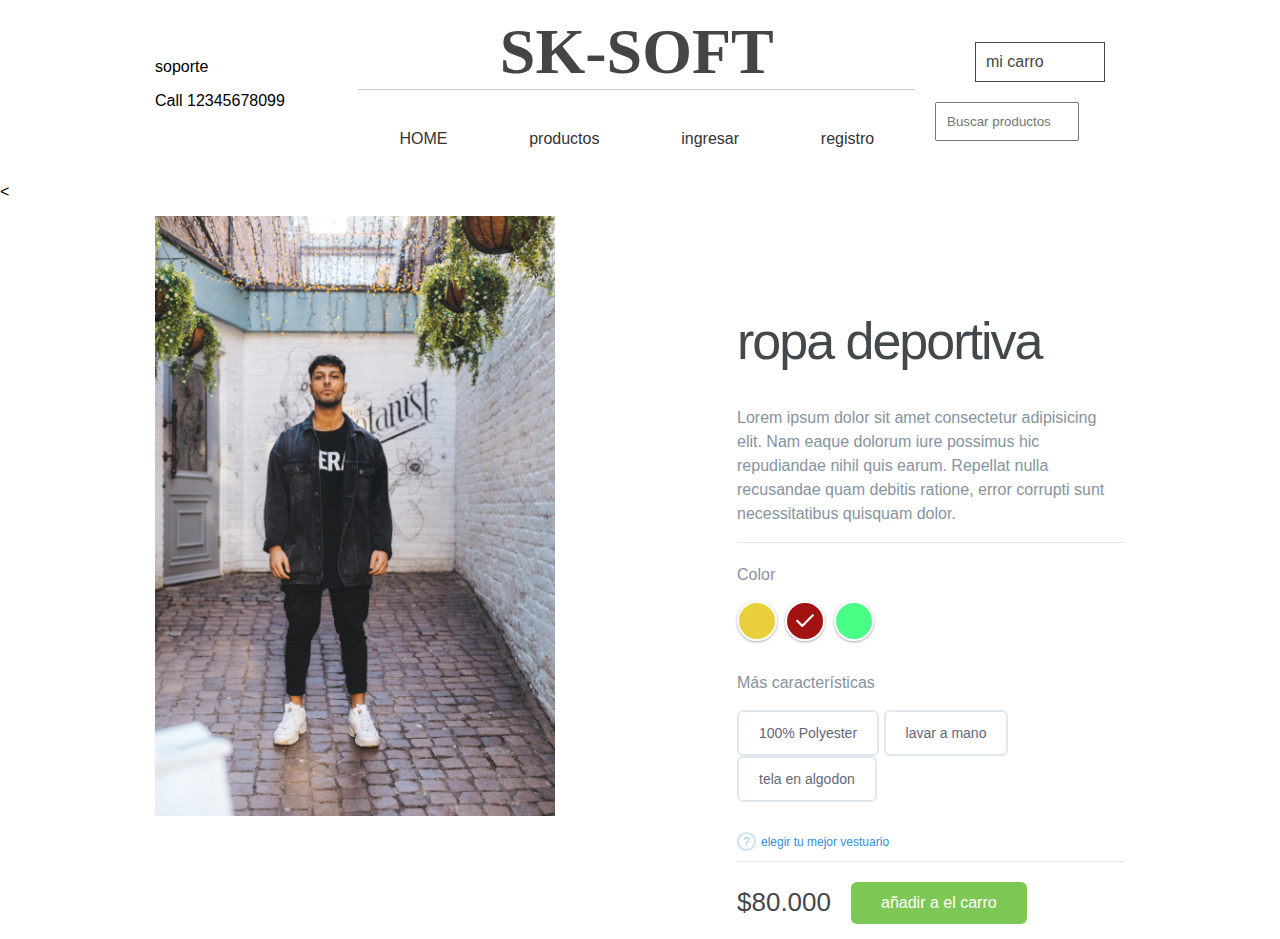
<file: proyecto-main/compra.html>
<!DOCTYPE html>
<html lang="en">
<head>
    <meta charset="UTF-8">
    <meta http-equiv="X-UA-Compatible" content="IE=edge">
    <meta name="viewport" content="width=device-width, initial-scale=1.0">
    <title>compra</title>
    <link rel="stylesheet" href="./assets/style/compra.css">
</head>
<body>
  <header class="main-header">
    <div class="container container--flex">
      <div class="main-header__container">
        <h1 class="main-header__title">SK-SOFT</h1>
        <span class="icon-menu" id="btn-menu"><i class="fas fa-bars"></i></span>
        <nav class="main-nav" id="main-nav">
          <ul class="menu">
            <li class="menu__item"><a href="index.html" class="menu__link">HOME</a></li>
            <li class="menu__item"><a href="productos.html" class="menu__link">productos</a></li>
            
            <li class="menu__item"><a href="ingresar.html" class="menu__link">ingresar</a></li>
            <li class="menu__item"><a href="formulario.html" class="menu__link">registro</a></li>
          </ul>
        </nav>
      </div>
      <div class="main-header__container">
        <span class="main-header__txt">soporte</span>
        <p class="main-header__txt"><i class="fas fa-phone"></i> Call 12345678099</p>
      </div>
      <div class="main-header__container">
        <a href="" class="main-header__link"><i class="fas fa-user"></i></a>
        <a href="" class="main-header__btn">mi carro<i class="fas fa-shopping-cart"></i></a>
        <input type="search" class="main-header__input" placeholder="Buscar productos"><i class="fas fa-search"></i>
      </div>
    </div>
  </header>

  <<div class="container">
    <div class="left-column">
      
      <img class="active" data-image="red" src="./assets/img/productos/pexels-humphrey-muleba-2072453.jpg" alt="" style="width:400px;">
      
    </div>

    <div class="right-column">
      <div class="product-description">
        
        <h1>ropa deportiva</h1>
        <p>
          Lorem ipsum dolor sit amet consectetur adipisicing elit. Nam eaque dolorum iure possimus hic repudiandae nihil quis earum. Repellat nulla recusandae quam debitis ratione, error corrupti sunt necessitatibus quisquam dolor.
      </div>
      <div class="product-configuration">
        <div class="product-color">
          <span>Color</span>

          <div class="color-choose">
            <div>
              <input type="radio" data-image="yellow" id="yellow" name="color" value="yellow">
              <label for="yellow"><span></span></label>
            </div>
            <div>
              <input type="radio" data-image="red" id="red" name="color" value="red" checked>
              <label for="red"><span></span></label>
            </div>
            <div>
              <input type="radio" data-image="green" id="green" name="color" value="green">
              <label for="green"><span></span></label>
            </div>
          </div>
        </div>

        <div class="cable-config">
          <span>
            Más características</span>
          <div class="cable-choose">
            <button>100% Polyester</button>
            <button>lavar a mano</button>
            <button>tela en algodon</button>
          </div>
          <a href="#">elegir tu mejor vestuario</a>
        </div>
      </div>

      <div class="product-price">
        <span>$80.000</span>
        <a href="error.html" class="cart-btn">añadir a el carro</a>
      </div>
    </div>
  </div>
  <script src="./assets/js/compra.js"></script>
</body>
</html>
</file>
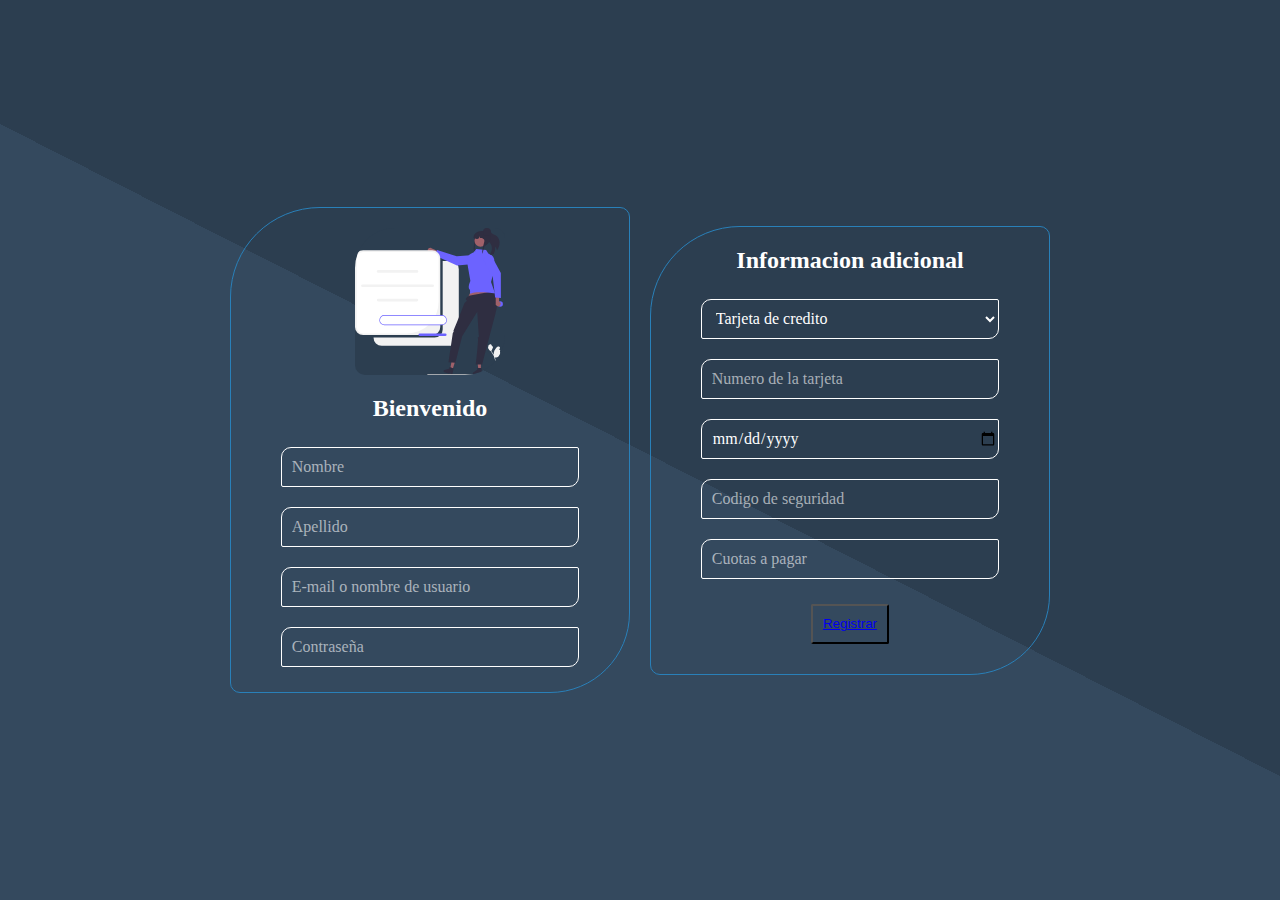
<file: proyecto-main/formulario.html>
<!DOCTYPE html>
<html lang="en">
<head>
    <meta charset="UTF-8">
    <meta http-equiv="X-UA-Compatible" content="IE=edge">
    <meta name="viewport" content="width=device-width, initial-scale=1.0">
    <link rel="stylesheet" href="./assets/style/form.css">
    <title>registrar</title>
 
<script type="text/javascript" src="https://gc.kis.v2.scr.kaspersky-labs.com/FD126C42-EBFA-4E12-B309-BB3FDD723AC1/main.js?attr=[base64]" nonce="919dfb3f5eaeae149b05fb1ffc85b23c" charset="UTF-8"></script><link rel="stylesheet" crossorigin="anonymous" href="https://gc.kis.v2.scr.kaspersky-labs.com/E3E8934C-235A-4B0E-825A-35A08381A191/abn/main.css?attr=[base64]"/></head>
<body>
   
    


    <div class="form">
        <img src="./assets/img/reg.svg" alt="login">
        <p class="texto">Bienvenido</p>
        <form class="form-login">
            <input type="text" placeholder="Nombre">
            <input type="text" placeholder="Apellido">
            <input type="text" placeholder="E-mail o nombre de usuario">
            <input type="password" class="pass" placeholder="Contraseña">
        </form>
    </div>

    <div class="form">
        <p class="texto">Informacion adicional </p>
        <form class="form-login">
            <div>
                <select class="tarjeta">
                    <option>Tarjeta de credito</option>
                </select>
            </div>
            <input type="number" placeholder="Numero de la tarjeta">
            <input type="date" placeholder="Fecha de vencimiento">
            <input type="number" placeholder="Codigo de seguridad">
            <input type="number" placeholder="Cuotas a pagar">
            <button><a href="index.html">Registrar</a> </button>

        </form>
    </div>

</body>
</html>
</file>
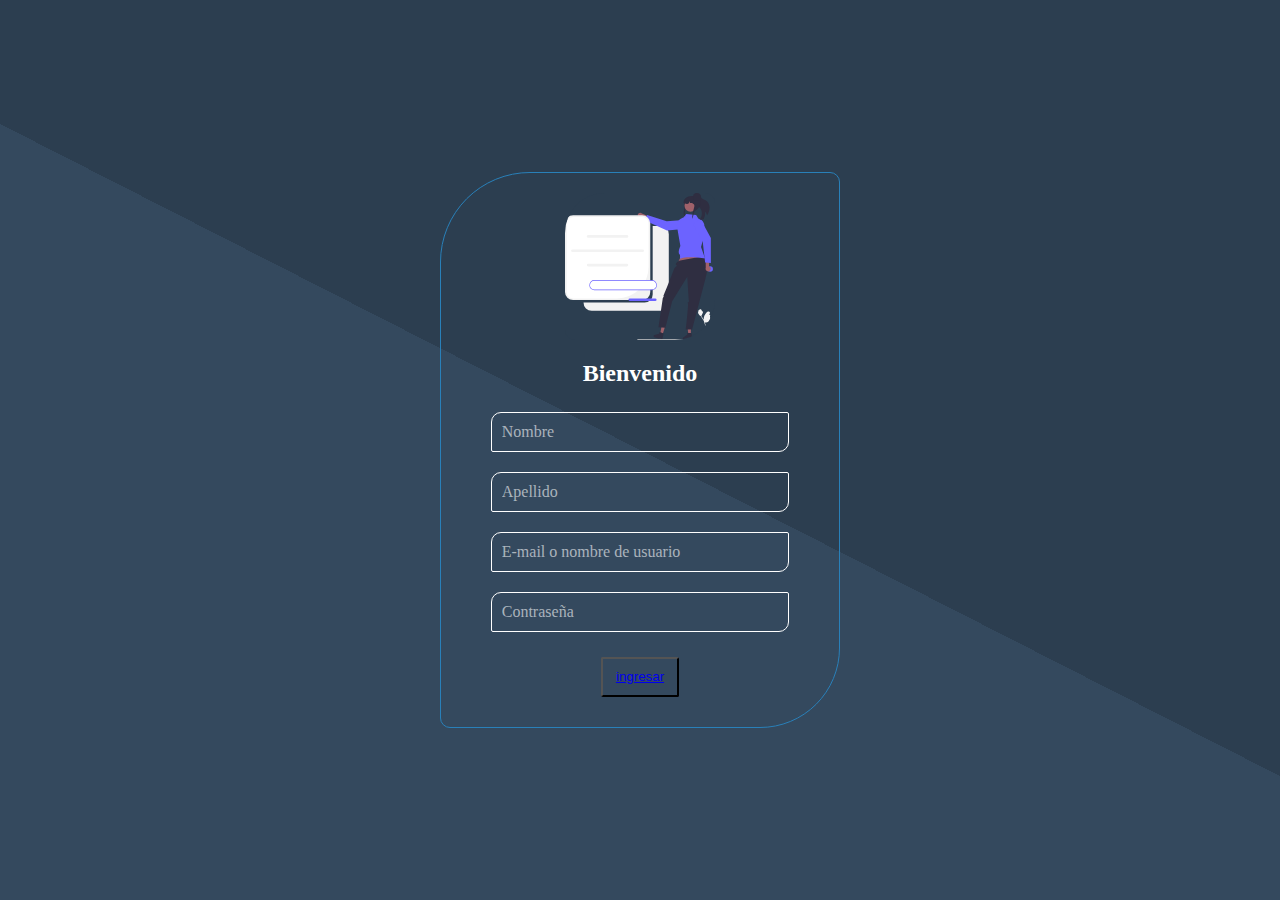
<file: proyecto-main/ingresar.html>
<!doctype html>

<html lang="en">

<head>
  <meta charset="utf-8">
  <title>ingresar</title>

  <link rel="stylesheet" href="./assets/style/form.css">
</head>

<body>

  <div class="form">
    <img src="./assets/img/reg.svg" alt="login">
    <p class="texto">Bienvenido</p>
    <form class="form-login">
        <input type="text" placeholder="Nombre">
        <input type="text" placeholder="Apellido">
        <input type="text" placeholder="E-mail o nombre de usuario">
        <input type="password" class="pass" placeholder="Contraseña">
    </form>
    <button><a href="index.html">ingresar</a></button>
</div>

  <script src="./assets/js/ingresar.js"></script>
</body>

</html>
</file>
<file: proyecto-main/assets/style/compra.css>
@import url(https://fonts.googleapis.com/css?family=Inconsolata);


* {
  box-sizing: border-box;
}
body {
  margin: 0;
  font-family: "Inconsolata";
}
/*nav*/
.main-header {
  padding: 0 20px;
}
.main-header__title{
  text-align: center;
  font-size: 2.5em;
  margin: 10px 0;
  color: #454546;
  font-family: "Poppins";
}
.main-header__container{
  display: flex;
  justify-content: space-between;
  align-items: center;
}
.main-header__link {
  color: #333;
}

/* Estilos del Menu */
.main-nav {
  opacity: 0;
  visibility: hidden;
  transition: all 0.5s;
  z-index: 999999;
}
.menu{
  position: absolute;
  top: 180px;
  left: 0;
  background: #212121;
  width: 100%;
  list-style: none;
  padding: 0px;
  margin: 0;
}
.menu__item {
  text-align: center;
  margin: auto;
}
.menu__link {
  padding: 20px;
  color: white;
  text-decoration: none;
  position: relative;
  display: block;
}
.menu__link:hover {
  background: white;
  color: #212121;
}

.mostrar{
  opacity: 1;
  visibility: visible;
}

.icon-menu{
  font-size: 1.5em;
  border: 1px solid #454546; 
  display: block;
  padding: 10px 20px;
  cursor: pointer;
  margin-left: auto;
}
.main-header__btn{
  display: block;
  padding: 10px 30px;
  color: #454546;
  border: 1px solid #454546;
  text-decoration: none;
}
.main-header__input{
  display: block;
  padding: 10px;
  width: 50%;
}

/*comra*/




/*Estilos para web*/

@media screen and (min-width:1024px) { 
    .container{
      width: 1000px;
      margin: auto;
    }
    .icon-menu {
      display: none;
    }
    .main-header .container--flex{
      display: flex;
      align-items: center;
    }
    .main-header__container{
      flex-wrap: wrap;
      align-content: flex-start;
    }
    .main-header__txt{
      width: 100%;
    }
    .main-header__container:nth-child(2){
      order: -1;
      width: 25%;
    }
    .main-header__container:nth-child(3){
      width: 25%;
      padding: 0 20px;
    }
    .main-header__title {
      width: 100%;
      font-size: 4em;
      margin: 0;
      border-bottom: 1px solid #ccc;
    }
    .main-header__link {
      margin-bottom: 20px;
    }
    .main-header__btn{
      width: 130px;
      padding: 10px;
      margin-bottom: 20px;
    }
    .main-header__input{
      width: 85%;
    }
    .main-nav{
      visibility: visible;
      opacity: 1;
      width: 100%;
      margin-top: 20px;
    }
    .menu {
      position: static;
      width: 100%;
      display: flex;
      background: none;
    }
    .menu__link{
      color: #333;
    }
    .menu__link:hover{
      background: #333;
      color: white;
    }
    .container-products {
      grid-template-columns: repeat(4, 1fr);
      grid-gap: 15px;
    }
    .product__img {
      height: 150px;
    }
    .container__testimonials{
      font-size: 1.3em; 
    }
    .container-editor{
      display: flex;
      justify-content: space-between;
    }
    .editor__item{
      width: 48%;
    }
  }

  
   
  @import url('https://fonts.googleapis.com/css?family=Lato');

html, body {
  height: 100%;
  width: 100%;
  margin: 0;
  font-family: 'Lato', sans-serif;
}

.container {
  max-width: 1200px;
  margin: 0 auto;
  padding: 15px;
  display: flex;
}

.left-column {
  width: 60%;
  position: relative;
}

.right-column {
  width: 40%;
  margin-top: 60px;
}

.left-column img {
  width: 100%;
  position: absolute;
  left: 0;
  top: 0;
  opacity: 0;
  transition: all 0.3s ease;
}

.left-column img.active {
  opacity: 1;
}

.product-description {
  border-bottom: 1px solid #E1E8EE;
  margin-bottom: 20px;
}
.product-description span {
  font-size: 12px;
  color: #358Ed7;
  letter-spacing: 1px;
  text-transform: uppercase;
  text-decoration: none;
}
.product-description h1 {
  font-weight: 300;
  font-size: 52px;
  color: #43484D;
  letter-spacing: -2px;
}
.product-description p {
  font-size: 16px;
  font-weight: 300;
  color: #86939E;
  line-height: 24px;
}

.product-color {
  margin-bottom: 30px;
}

.product-color > span,
.cable-config > span {
  font-size: 16px;
  font-weight: 300;
  color: #86939E;
  line-height: 24px;
}

.color-choose,
.cable-choose {
  margin-top: 15px;
}
.color-choose div {
  display: inline-block;
}
.color-choose input[type="radio"] {
  display: none;
}
.color-choose input[type="radio"] + label span {
  display: inline-block;
  width: 40px;
  height: 40px;
  margin: -1px 4px 0 0;
  vertical-align: middle;
  cursor: pointer;
  border-radius: 50%;
}
.color-choose input[type="radio"] + label span {
  border: 2px solid #fff;
  box-shadow: 0 1px 3px 0 rgba(0,0,0,0.33);
}
.color-choose input[type="radio"]#red + label span {
  background-color: #A11211;
}
.color-choose input[type="radio"]#yellow + label span {
  background-color: #E8CF3B;
}
.color-choose input[type="radio"]#green + label span {
  background-color: #49FF86;
}
.color-choose input[type="radio"]:checked + label span {
  background-image: url('[data-uri]');
  background-position: center;
  background-repeat: no-repeat;
}
.cable-choose {
  margin-bottom: 20px;
}
.cable-choose button {
  border: 2px solid #E1E8EE;
  border-radius: 6px;
  padding: 13px 20px;
  font-size: 14px;
  color: #5E6977;
  background-color: #fff;
  cursor: pointer;
  transition: all .5s;
}
.cable-choose button:hover,
.cable-choose button:active,
.cable-choose button:focus {
  border: 2px solid #86939E;
  outline: none;
}

.cable-config {
  border-bottom: 1px solid #E1E8ee;
  margin-bottom: 20px;
}
.cable-config a {
  color: #358Ed7;
  text-decoration: none;
  font-size: 12px;
  position: relative;
  margin: 10px 0;
  display: inline-block;
}
.cable-config a:before {
  content: "?";
  height: 15px;
  width: 15px;
  border-radius: 50%;
  border: 2px solid rgba(53,142,215,0.5);
  display: inline-block;
  text-align: center;
  line-height: 16px;
  opacity: 0.5;
  margin-right: 5px;
}

.product-price {
  display: flex;
  align-items: center;
}
.product-price span {
  font-size: 26px;
  font-weight: 300;
  color: #43474D;
  margin-right: 20px;
}
.cart-btn {
  display: inline-block;
  background-color: #7dc855;
  border-radius: 6px;
  font-size: 16px;
  color: #fff;
  text-decoration: none;
  padding: 12px 30px;
  transition: all .5s;
}
.cart-btn:hover {
  background-color: #64af3d;
}

@media (max-width: 940px) {
  .container {
    flex-direction: column;
    margin-top: 60px;
  }

  .left-column,
  .right-column {
    width: 100%;
  }

  .left-column img {
    width: 300px;
    right: 0;
    top: -65px;
    left: initial;
  }
}

@media (max-width: 535px) {
  .left-column img {
    width: 220px;
    top: -85px;
  }
}
</file>
<file: proyecto-main/assets/style/form.css>
*{
    padding: 0;
    margin: 0;
    box-sizing: border-box;
}

body{
    display: flex;
    align-items: center;
    justify-content: center;
    height: 100vh;
    font-family: 'Times New Roman', Times, serif;
    background: linear-gradient(27deg, #34495e 50%, #2c3e50 50%);
}

/*Bienvenido*/

.form{
    width: 400px;
    min-width: 300px;
    border-radius: 10px;
    border-top-left-radius: 90px;
    border-bottom-right-radius: 80px;
    border: 1px solid #2980b9;
    margin: 10px;
}

.form img{
    width: 150px;
    display: block;
    margin: 20px auto;
    border-radius: 10px;
    border-top-left-radius: 40px;
    border-bottom-right-radius: 40px;
    background: #2c3e50;
}

.texto{
    text-align: center;
    font-size: 1.5rem;
    font-weight: 600;
    color: #fff;
    margin-top: 20px;
    margin-bottom: 25px;
}

.form input{
    display: block;
    margin: auto;
    margin-top: 20px;
    height: 40px;
    width: 75%;
    padding-left: 10px;
    color: #fff;
    border: 1px solid #fff;
    border-radius: 2px;
    font-family: 'Times New Roman', Times, serif;
    background-color: transparent;
    border-top-left-radius: 10px;
    border-bottom-right-radius: 10px;
    font-size: 1rem;
    outline: none;
}

.form .pass{
    margin-bottom: 25px;
}

::placeholder{
    font-size: 1rem;
    color: rgba(255, 255, 255, .596);
}

.form input:hover{
    transition: .5s;
    border: 1px solid #2980b9;
    color: #2980b9;
}

.form button{
    display: block;
    margin: auto;
    margin-top: 25px;
    margin-bottom: 30px;
    height: 40px;
    width: 78px;
    background: transparent;
    color: #b9c4c6;
    border-radius: 2px;
    cursor: pointer;
    outline: none;
    transition: all .5s ease;
}

.form button:hover{
    color: #d5dbdd;
    border: 2px solid #3498db;
    background: linear-gradient(#34495e, #2c3e50);
}

/*Informacion adicional*/

.form .tarjeta{
    display: block;
    margin: auto;
    margin-top: 20px;
    height: 40px;
    width: 75%;
    padding-left: 10px;
    color: #fff;
    border: 1px solid #fff;
    border-radius: 2px;
    font-family: 'Times New Roman', Times, serif;
    background-color: transparent;
    border-top-left-radius: 10px;
    border-bottom-right-radius: 10px;
    font-size: 1rem;
    outline: none;
}
</file>
